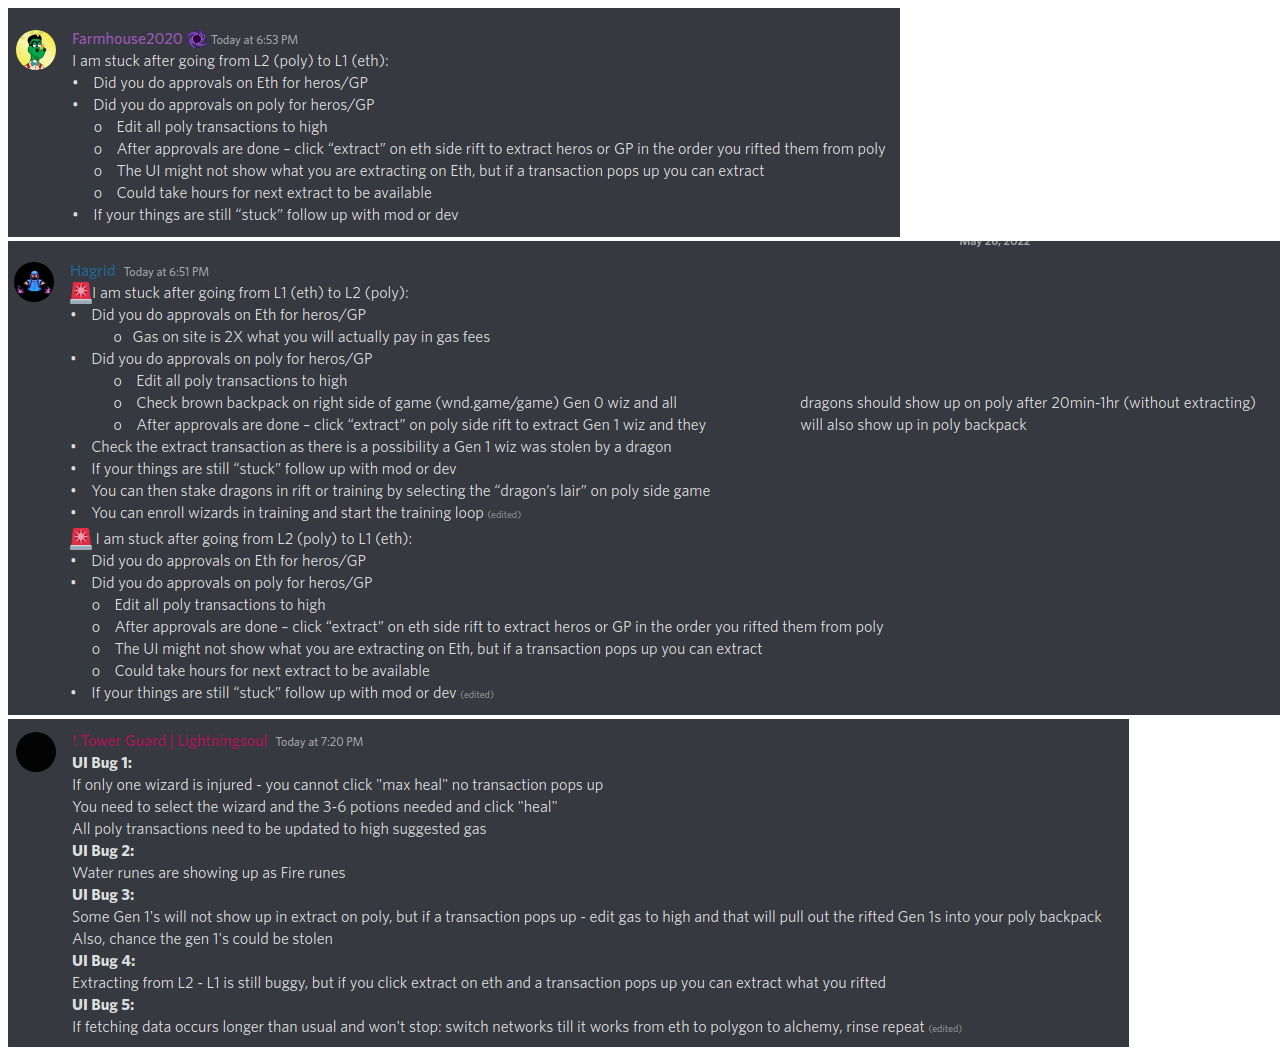
<file: stuck/index.html>
<!DOCTYPE html>
<html lang="en">
<head>
    <meta charset="utf-8" />
    <link rel="icon" type="image/png" sizes="32x32" href="/favicon.ico">
    <meta http-equiv="X-UA-Compatible" content="IE=edge,chrome=1" />
    <meta name="viewport" content="width=device-width,initial-scale=1" />
    <meta name="description" content="This helps you out if your NFTs are stuck in w&d" />
    <meta name="robots" content="noodp" />
    <link rel="canonical" href="http://stuck.lightningsoul.com" />
    <meta property="og:title" content="Stuck in Wizards 'n Dragons lol" />
    <meta property="og:site_name" content="StuckInWnd" />
    <meta property="og:url" content="http://stuck.lightningsoul.com" />
    <meta property="og:description" content="This helps you out if your NFTs are stuck in w&d" />
    <meta property="og:type" content="article" />
    <meta property="og:locale" content="en_US" />
    <meta property="article:publisher" content="https://www.facebook.com/Lightningsoul/" />
    <meta name="twitter:card" content="summary_large_image" />
    <meta name="twitter:site" content="@lightnings0ul" />
    <meta name="twitter:title" content="Stuck in Wizards 'n Dragons lol" />
    <meta name="twitter:description" content="This helps you out if your NFTs are stuck in w&d" />
    <meta property="og:image" content="http://stuck.lightningsoul.com/image/stuck.png" />
    <meta name="twitter:image" content="http://stuck.lightningsoul.com/image/stuck.png" />
    <meta name="robots" content="archive" />
    <title>Stuck in Wizards and Dragons lol</title>
</head>
<body>
<img src="img/stuck.png" width="auto"/>
<img src="img/stuck2.png" width="auto"/>
<img src="img/stuck3.png" width="auto"/>
</body>
</html>
</file>
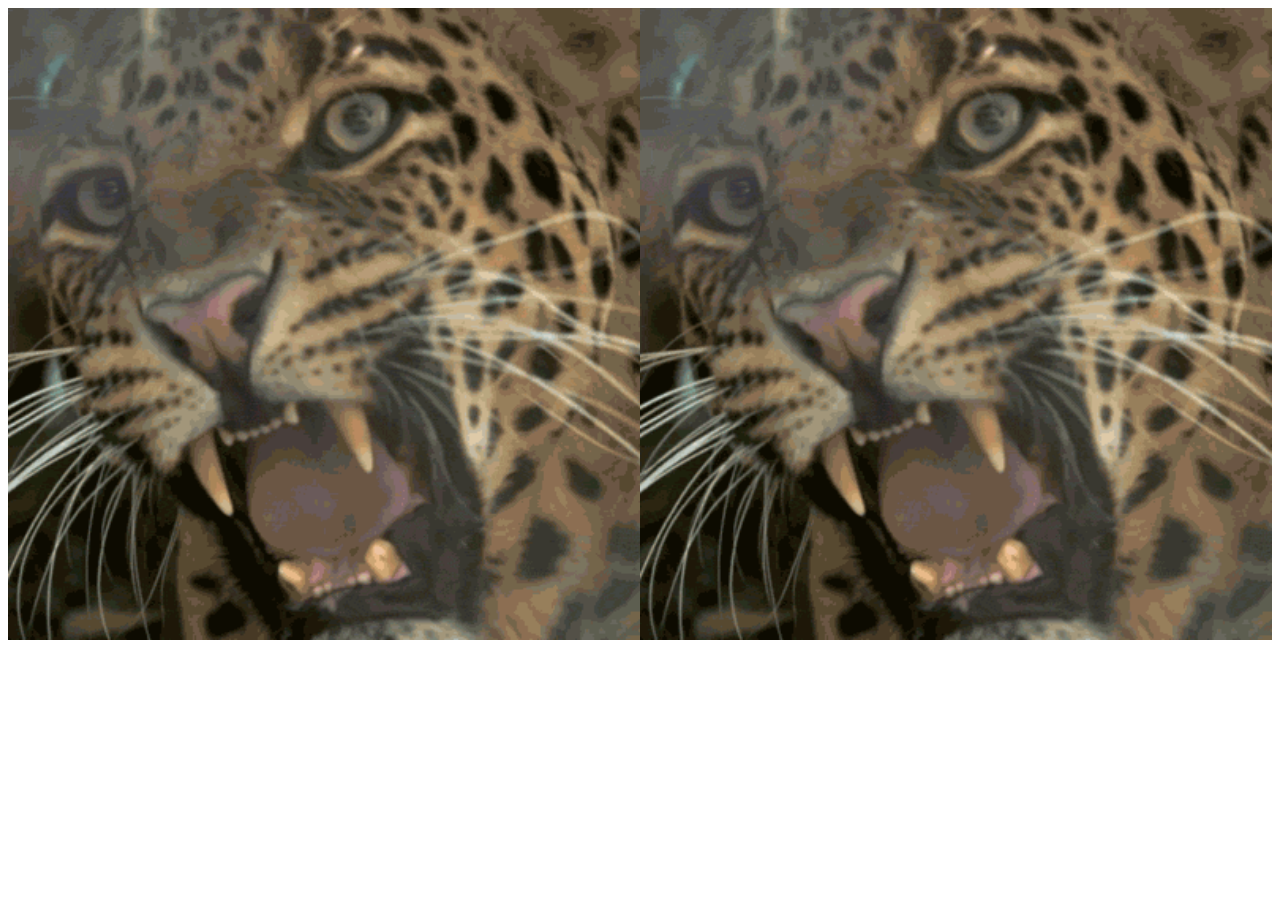
<file: stuck/dao/old/index.html>
<head>
    <title>W&D DAO</title>
</head>
<html>
<div style="margin:0 auto;display:flex;">
    <img src="img/teaser-leopard.gif" width="50%" height="auto" style="display:flex;"/>
    <img src="img/teaser-leopard.gif" width="50%" height="auto" style="display:flex;"/>
</div>

</html>
</file>
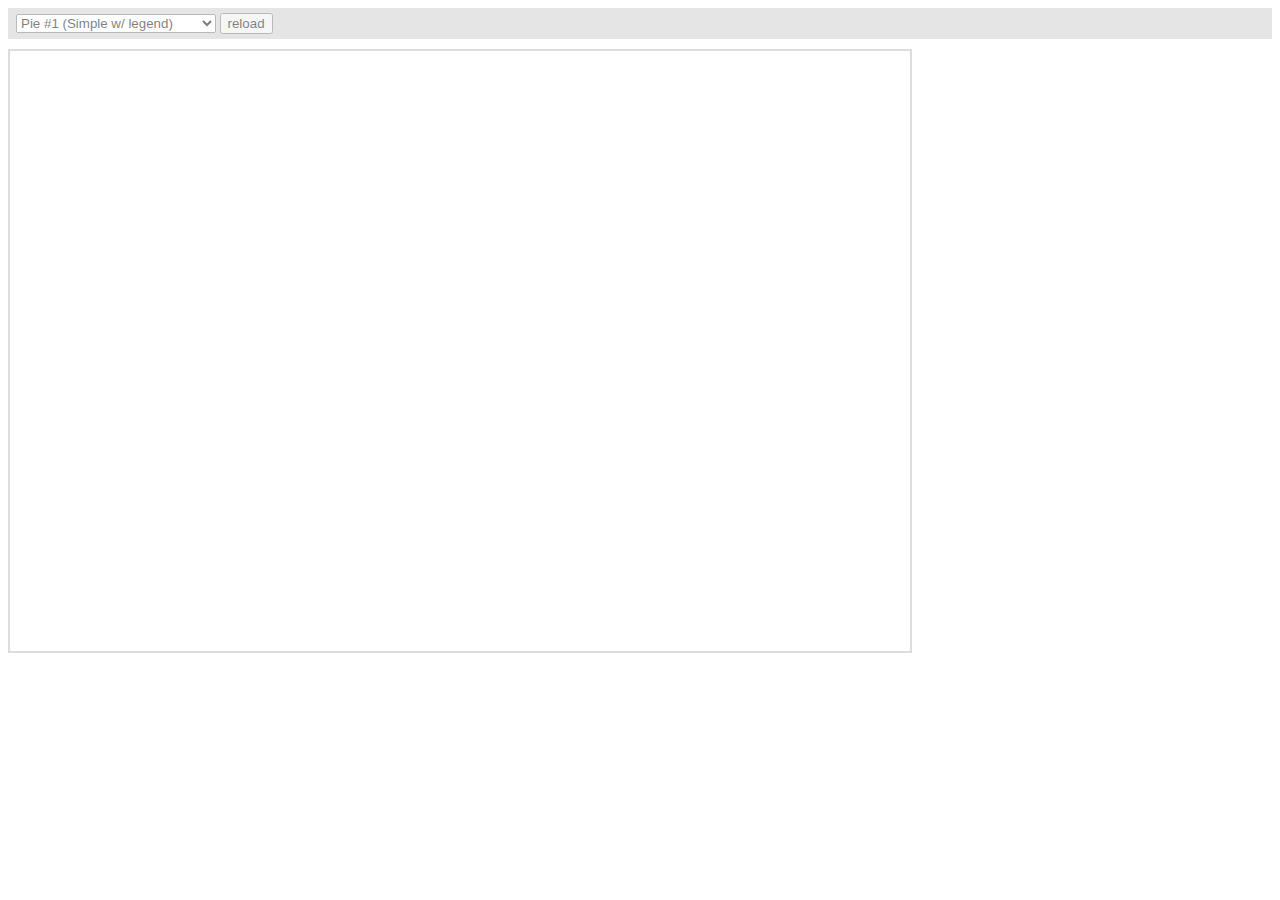
<file: stuck/dao/js/vendor/amcharts/plugins/export/examples/index.html>
<html>
    <head>
		<meta http-equiv="Content-Type" content="text/html; charset=utf-8">
		<meta name="viewport" content="width=device-width, initial-scale=1, maximum-scale=1">
		<meta http-equiv="X-UA-Compatible" content="IE=edge" />

		<script src="http://code.jquery.com/jquery-1.11.1.min.js"></script>

		<style type="text/css">
			iframe {
				width: 900px;
				height: 600px;
				padding: 0;
				border: 2px solid #ddd;
				overflow: hidden;
				position: relative;
			}
			#controls {
				background: #ccc;
				opacity: 0.5;
				padding: 5px 8px;
				font-size: 14px;
				font-weight: bold;
				font-family: Verdana;
				margin-bottom: 10px;
			}
		</style>

		<script type="text/javascript">
			function setType( type ) {
				$( '#iframe' ).attr( 'src', type );
			}

			function reload() {
				setType( $( '#type' ).val() + "?" + Number( new Date() ) );
			}
		</script>
	</head>
	<body>
		<div id="controls">
			<select id="type" onchange="setType(this.options[this.selectedIndex].value);">
				<option value="pie1.html" selected="selected">Pie #1 (Simple w/ legend)</option>
				<option value="pie2.html"/>Pie #2 (3D w/ legend)</option>
				<option value="pie3.html"/>Pie #3 (w/ ext. legend bottom)</option>
				<option value="pie4.html"/>Pie #4 Multiple instances</option>
				<option value="serial1.html">Serial #1 (Area)</option>
				<option value="serial2.html">Serial #2 (Bar &amp; Line)</option>
				<option value="serial3.html">Serial #3 (Line w/ zoom)</option>
				<option value="xy.html">XY</option>
				<option value="radar.html">Radar</option>
				<option value="gauge.html">Gauge</option>
				<option value="funnel.html">Funnel</option>
				<option value="stock.html">Stock</option>
				<option value="map.html">Map</option>
				<option value="gantt.html">Gantt</option>
				<option value="advanced.html">Advanced</option>
			</select>
			<input type="button" value="reload" onclick="reload();" />
		</div>

		<iframe id="iframe" src="pie1.html" frameborder="0"></iframe>
	</body>
</html>
</file>
